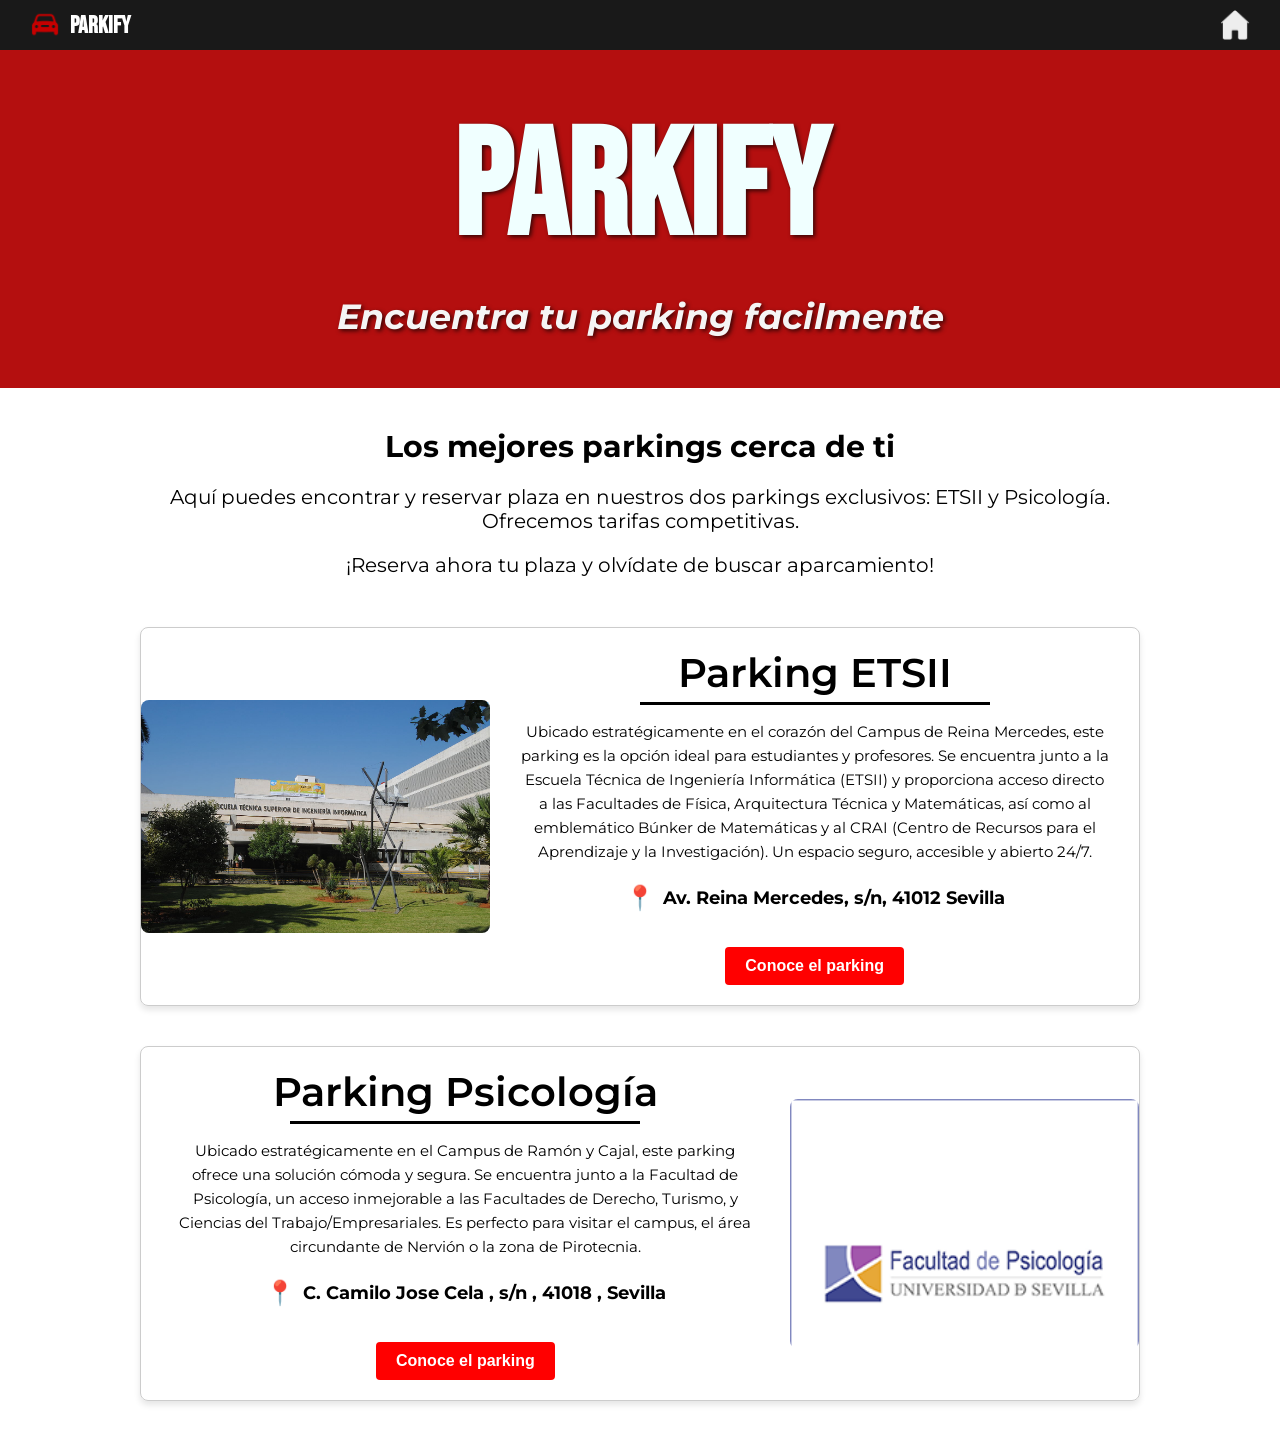
<file: index.html>
<!doctype HTML>
<html>

<head>
    <meta charset="utf-8">
    <meta name="viewport" content="width=device-width, initial-scale=1, shrink-to-fit=no">
    <title>Parkify</title>
    <title>Parkify</title>

    <link rel="icon" type="image/png" href="imagenes/coche.png">

    <link rel="apple-touch-icon" href="images/tu_logo_180.png">

    <link href="https://fonts.googleapis.com/css2?family=Satisfy&display=swap" rel="stylesheet">
    <link rel="preconnect" href="https://fonts.googleapis.com">
    <link rel="preconnect" href="https://fonts.gstatic.com" crossorigin>
    <link href="https://fonts.googleapis.com/css2?family=Bebas+Neue&display=swap" rel="stylesheet"> 
    <link rel="preconnect" href="https://fonts.googleapis.com">
    <link rel="preconnect" href="https://fonts.gstatic.com" crossorigin>
    <link href="https://fonts.googleapis.com/css2?family=Montserrat:wght@400;600&display=swap" rel="stylesheet">
    <link rel="stylesheet" href="style.css">
</head>

<body>

    <div class="barra-sitio-simple">
        <a href="index.html" class="logo-link">
            <img src="imagenes/coche.png" alt="Logo Parkify" class="logo-pequeno">
            <span class="nombre-sitio">Parkify</span>
        </a>
        <a href="index.html" class="enlace-casa">
            <img src="imagenes/lococasa2.png" alt="Inicio" class="icono-casa-img">
        </a>
    </div>

     <header class ="cabecera-principal">
        <div class = "header-content">
            <div class = "textos-header">
                <h1> Parkify</h1>
                <p> Encuentra tu parking facilmente</p>
            </div>
        </div>
        
     </header>

    <main>
        <section class="introduccion-parkings">
            <h2>Los mejores parkings cerca de ti</h2>
            <p>Aquí puedes encontrar y reservar plaza en nuestros dos parkings exclusivos: ETSII y Psicología. Ofrecemos tarifas competitivas.</p>
            <p>¡Reserva ahora tu plaza y olvídate de buscar aparcamiento!</p>
        </section>

        <section class="lista-parkings">
            
            <article class="parking-card">

                <div class="card-imagen">
                    <img src="imagenes/etsii.jpg" alt="Parking ETSII">
                </div>

                <div class="card-contenido">

                    <h3>Parking ETSII</h3>
                    <p>Ubicado estratégicamente en el corazón del Campus de Reina Mercedes, este parking es la opción ideal para estudiantes y profesores. Se encuentra junto a la Escuela Técnica <Superior>
                    <n>de Ingeniería Informática (ETSII) y proporciona acceso directo a las Facultades de Física, Arquitectura Técnica y Matemáticas, así como al emblemático Búnker de Matemáticas y al CRAI (Centro de Recursos para el Aprendizaje y la Investigación). Un espacio seguro, accesible y abierto 24/7.</p></n> 
                    <div class="parking-ubicacion">
                        <span class="icono-chincheta" role="img" aria-label="Chincheta">📍</span>
                        <span class="direccion">Av. Reina Mercedes, s/n, 41012 Sevilla</span>
                    </div>
                    <a href="index_etsii.html" class="boton-parking">Conoce el parking</a>

                </div>
            </article>

            <article class="parking-card">
                <div class="card-imagen">
                    <img src="imagenes/psicologia.png" alt="Parking Psicología">
                </div>
                <div class="card-contenido">
                    <h3>Parking Psicología</h3>
                    <p>Ubicado estratégicamente en el Campus de Ramón y Cajal, este parking ofrece una solución cómoda y segura. Se encuentra junto a la Facultad de Psicología, 
                        <n> un acceso inmejorable a las Facultades de Derecho, Turismo, y Ciencias del Trabajo/Empresariales. Es perfecto para visitar el campus, el área circundante de Nervión o la zona de Pirotecnia.</p><n>
                <div class="parking-ubicacion">
                    <span class="icono-chincheta" role="img" aria-label="Chincheta">📍</span>
                    <span class="direccion">C. Camilo Jose Cela , s/n , 41018 , Sevilla</span>
                </div>
                    <a href="index_psicologia.html" class="boton-parking">Conoce el parking</a>
                </div>
            </article>
        
        </section>
    </main>
    <script src = "app.js"></script>
</body>
</html>
</file>
<file: style.css>
body {
    font-family: Arial,sans-serif;
    text-align: center;
    background-color : white;
    margin: 0;
    padding: 0;
}
/* Cabecera GLOBAL*/

.barra-sitio-simple {
    background-color: rgba(0, 0, 0, 0.9); /* Fondo casi negro para contraste */
    padding: 10px 30px; /* Un poco de espacio arriba/abajo y a los lados */
    display: flex; /* Activa Flexbox */
    align-items: center; /* Alinea verticalmente el logo y el texto */
    position: sticky; 
    top: 0;
    z-index: 1000;
    justify-content: space-between; 
}

.barra-sitio-simple .logo-link {
    display: flex;
    align-items: center;
    text-decoration: none; 
}

.barra-sitio-simple .logo-pequeno {
    height: 30px; 
    width: auto;
    margin-right: 10px;
}

.barra-sitio-simple .nombre-sitio {
    font-size: 24px;
    font-weight: bold;
    color: white; 
    font-family: 'Bebas Neue', sans-serif; 
}
.enlace-casa {
    display: flex;
    align-items: center;
    font-size: 24px; 
    text-decoration: none;
    color: white; 
    transition: color 0.3s;
}

.enlace-casa:hover {
    color: #FF4500; 
}
.enlace-casa .icono-casa-img {
    height: 30px; /* Ajusta este valor para el tamaño deseado (igual que el logo del coche) */
    width: auto; /* Mantiene la proporción de la imagen */
    transition: transform 0.3s ease; /* Efecto de transición para el hover */
}

.enlace-casa:hover .icono-casa-img {
    transform: scale(1.1); /* Ligeramente más grande al pasar el ratón */
    /* Puedes añadir también un filtro si la imagen lo permite, por ejemplo: */
    /* filter: brightness(1.2); */ 
}

/*CABECERA*/

.cabecera-principal{
    background-color: rgb(180, 15, 15);
    background-size: 600% 600%; 
    animation: HeaderGradient 15s ease infinite; 
    background-repeat: no-repeat;
    min-height: 25vh; /* ESTO MANTIENE EL HEADER GRANDE AQUÍ */
    padding: 50px 20px;
}

@keyframes HeaderGradient {
    0% { background-position: 0% 50%; }
    50% { background-position: 100% 50%; }
    100% { background-position: 0% 50%; }
}
@keyframes TitleZoom {
    0% { transform: scale(0.9); opacity: 0; }
    100% { transform: scale(1); opacity: 1; }
}
.header-content{
    display: flex;
    align-items: center;
    justify-content: center;
    gap:40px;
    flex-direction: column;
    flex-wrap: wrap;
}

.textos-header h1{
    margin:0 ;
    font-size: 150px;
    font-family: 'Bebas Neue', sans-serif;
    font-weight: 800;
    color: azure;
    text-shadow: 2px 2px 4px rgba(0, 0, 0, 0.7);
    animation: TitleZoom 1s ease-out forwards;
}
.textos-header p {
    margin: 15px 0 0 0 ;
    font-size: 35px;
    font-weight: 700;
    text-shadow: 2px 2px 4px rgba(0, 0, 0, 0.7);
    font-family: 'Montserrat', sans-serif;
    font-style: italic; 
    color:whitesmoke;
    animation: TitleZoom 1s ease-out forwards;

}

/*INTRODUCCION*/

.introduccion-parkings {
    max-width: 1000px;
    margin:40px auto;
    text-align: center;
    padding: 0 20px;
}
.introduccion-parkings h2 {
    font-size: 30px;
    margin-bottom: 10px;
    color: black;
    font-family: 'Montserrat', sans-serif; 
}
.introduccion-parkings p {
    font-size: 20px;
    margin-bottom: 10px;
    color: black; 
    font-family: 'Montserrat', sans-serif; 
}


/*Tarjetas parking*/

.lista-parkings {

    max-width: 1000px; 
    margin: 50px auto; 
    padding: 0 20px;
}

.parking-card {
    border: 1px solid #ccc;
    border-radius: 8px;
    overflow: hidden;
    margin-bottom: 40px;
    box-shadow: 0 4px 6px rgba(0, 0, 0, 0.1); 
    display: flex;
    align-items: center; 
    flex-direction: row;
    transition: transform 0.3s ease, box-shadow 0.3s ease;
}
.parking-card:hover {
    transform: translateY(-5px); 
    box-shadow: 0 15px 30px rgba(0, 0, 0, 0.2); 
}

.parking-card:nth-child(even) { 
    flex-direction: row-reverse; /* Invierte el orden: Imagen a la derecha */
}

.card-imagen {
    flex: 0 0 35%; /* Ocupa el 35% del ancho */
    max-height: 250px; 
    overflow: hidden;
    border-radius: 8px;
    min-height: 200px;
}
.card-imagen img {
    width: 100%;
    height: 100%;
    object-fit: cover; 
    display: block;
}

.card-contenido {
    flex: 1; 
    padding: 20px 30px;
    text-align: center;
}
.card-contenido h3 {
    font-size: 40px;
    margin-top: 0;
    position: relative; 
    margin-bottom: 15px;
    font-weight: 600;
    color: black;
    font-family: 'Montserrat', sans-serif; 
}
.card-contenido h3::after{
    content: "";
    display: block;
    width: 350px ;
    height: 3px;
    background-color: black;
    margin: 5px auto 0 auto;
}
.card-contenido p {
    font-size: 15px;
    line-height: 1.6; 
    color: black;
    margin-bottom: 20px;
    font-family: 'Montserrat', sans-serif; 
}
.parking-ubicacion {
    font-size: 18px; 
    margin: 10px 0 20px 0;
    color: black;
    display: flex; 
    justify-content: center;
    align-items: center;
}

.parking-ubicacion .icono-chincheta {
    font-size: 24px; 
    margin-right: 8px; 
}

.parking-ubicacion .direccion {
    font-weight: 500;
    font-family: 'Montserrat', sans-serif; 
    font-weight: bold;
}

.card-contenido img {
    /* Limita la altura de CUALQUIER imagen que esté en el bloque de texto */
    max-height: 100px; 
    width: auto;
    /* Los convierte a elementos en línea para que no rompan el texto */
    display: inline-block; 
    vertical-align: middle;
    margin-right: 10px;
}

.boton-parking {
    display: inline-block;
    background-color: red;
    color: white;
    padding: 10px 20px;
    text-decoration: none;
    border-radius: 4px;
    margin-top: 15px;
    font-weight: bold;
    transition: background-color 0.3s;
}

.boton-parking:hover {
    background-color: rgb(127, 31, 31); /* Efecto hover */
}
</file>
